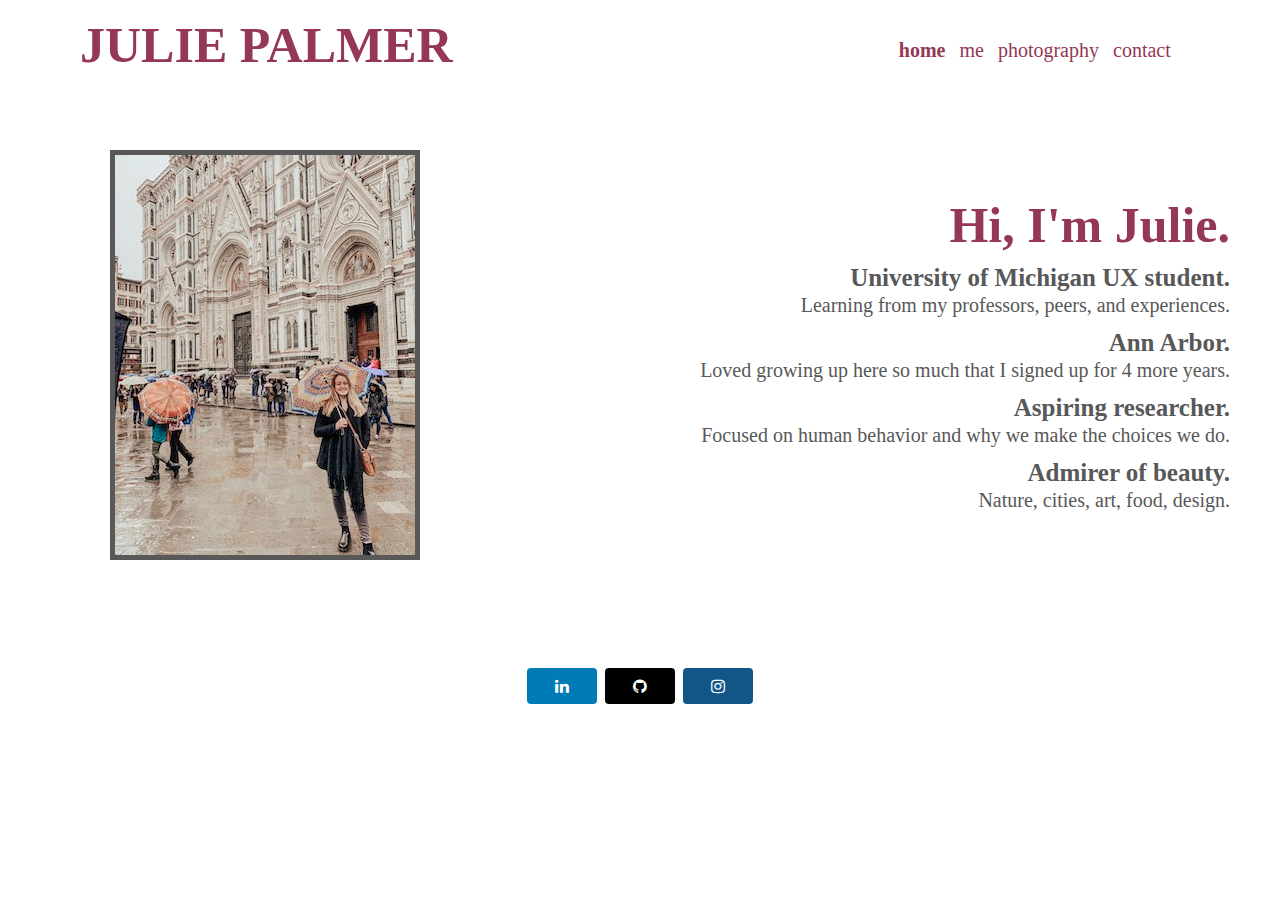
<file: index.html>
<!DOCTYPE html>
<html lang="en" dir="ltr">
  <head>
    <meta charset="utf-8">
    <meta name="viewport" content="width=device-width, initial-scale=1.0">
    <link rel="stylesheet" type="text/css" href="css/html5reset.css">
    <link rel="stylesheet" type="text/css" href="css/style.css">
    <link rel="stylesheet" href="https://cdnjs.cloudflare.com/ajax/libs/font-awesome/4.7.0/css/font-awesome.min.css">
    <title>Julie's Portfolio</title>
    <!-- Global site tag (gtag.js) - Google Analytics -->
<script async src="https://www.googletagmanager.com/gtag/js?id=UA-151659641-2"></script>
<script>
  window.dataLayer = window.dataLayer || [];
  function gtag(){dataLayer.push(arguments);}
  gtag('js', new Date());
  gtag('config', 'UA-151659641-2');
</script>
  </head>

<body>
  <div class="skip"><a href="#main">Skip to Main Content</a></div>
<main>
  <div class="container">
    <div class="name">
      <h1><a href="index.html">JULIE PALMER</a></h1>
    </div>

    <div class="nav">
      <nav>
        <ul>
          <li><a href="index.html" class="selected">home</a></li>
          <li><a href="me.html">me</a></li>
          <li><a href="photography.html">photography</a></li>
          <li><a href="contact.html">contact</a></li>
        </ul>
      </nav>
    </div>

<div class="top-text" id = 'main'>
  <h2>Hi, I'm Julie.</h2>
  <h3>University of Michigan UX student.</h3>
  <p>Learning from my professors, peers, and experiences.</p>
  <h3>Ann Arbor.</h3>
  <p>Loved growing up here so much that I signed up for 4 more years.</p>
  <h3>Aspiring researcher.</h3>
  <p>Focused on human behavior and why we make the choices we do.</p>
  <h3>Admirer of beauty.</h3>
  <p>Nature, cities, art, food, design.
</div>

<div class="rainy">
  <img src="images/rainy.jpg" alt="Julie in Florence"/>
</div>

<div class="footer">
<footer>
  <a href="https://www.linkedin.com/in/julie-palmer13/" aria-label="linked-in" class="fa fa-linkedin"> </a>
  <a href= "https://github.com/julpal" aria-label="github" class ="fa fa-github"></a>
  <a href="https://www.instagram.com/juliepalmer.13/" aria-label="instagram" class="fa fa-instagram"></a>
</footer>
</div>
</div>
</main>
</body>
</html>
</file>
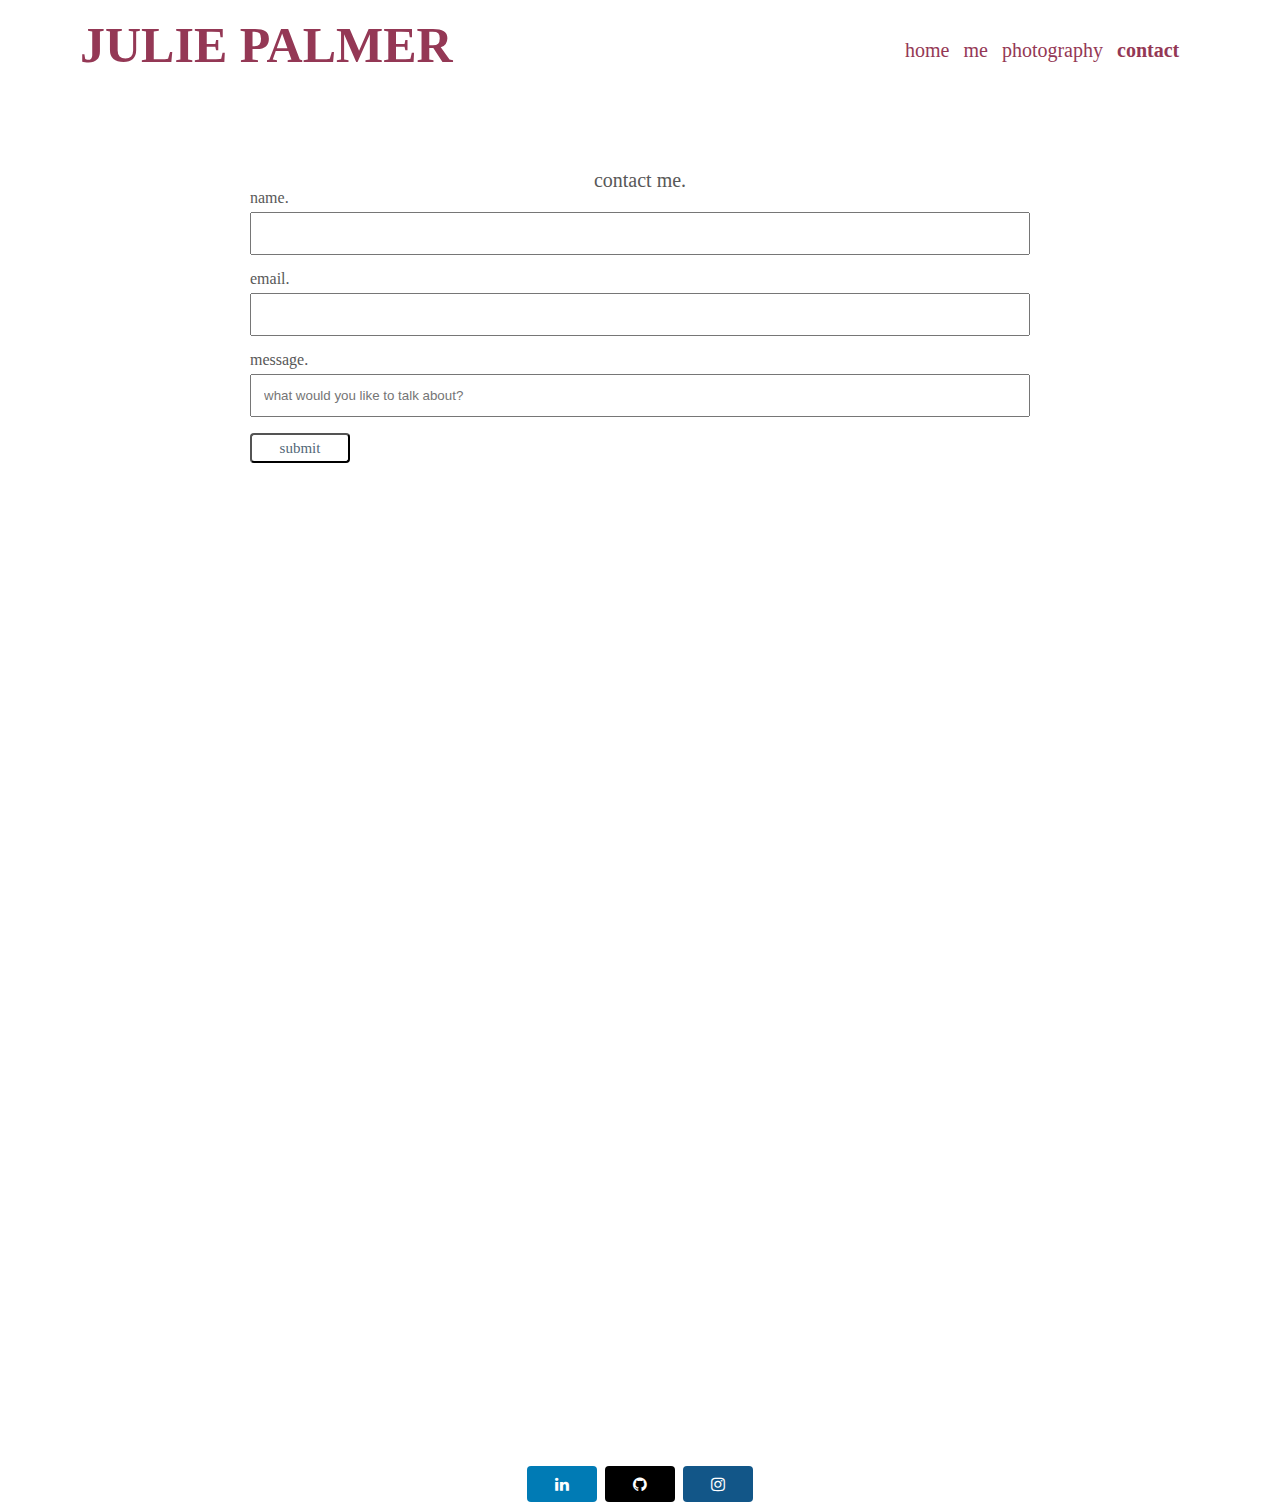
<file: contact.html>
<!DOCTYPE html>
<html lang="en" dir="ltr">
  <head>
    <meta charset="utf-8">
    <meta name="viewport" content="width=device-width, initial-scale=1.0">
    <link rel="stylesheet" type="text/css" href="css/html5reset.css">
    <link rel="stylesheet" type="text/css" href="css/style.css">
    <link rel="stylesheet" href="https://cdnjs.cloudflare.com/ajax/libs/font-awesome/4.7.0/css/font-awesome.min.css">
    <title>Julie's Portfolio</title>
    <!-- Global site tag (gtag.js) - Google Analytics -->
<script async src="https://www.googletagmanager.com/gtag/js?id=UA-151659641-2"></script>
<script>
  window.dataLayer = window.dataLayer || [];
  function gtag(){dataLayer.push(arguments);}
  gtag('js', new Date());
  gtag('config', 'UA-151659641-2');
</script>
  </head>

<body>
  <div class="skip"><a href="#main">Skip to Main Content</a></div>
<main>
  <div class="container">
    <div class="name">
      <h1><a href="index.html">JULIE PALMER</a></h1>
    </div>

  <div class="nav">
    <nav>
      <ul>
        <li><a href="index.html">home</a></li>
        <li><a href="me.html">me</a></li>
        <li><a href="photography.html">photography</a></li>
        <li><a href="contact.html" class="selected">contact</a></li>
      </ul>
    </nav>
  </div>

<div class="contact" id = 'main'>
<form action="https://formspree.io/julpal@umich.edu" method="post">
  <fieldset>
    <legend>contact me.</legend>
    <label for="name">name.</label>
    <input type="text" id="name"><br/>
    <label for="email">email.</label>
    <input type="text" id="email"><br/>
    <label for="message">message.</label>
    <input type="text" id="message" placeholder="what would you like to talk about?"><br/>
    <button class="submit">submit</button>
  </fieldset>
</form>
</div>

<div class="resume">
  <iframe src="ressssume.pdf" title="resume"></iframe>
</div>

<div class="footer">
<footer>
  <a href="https://www.linkedin.com/in/julie-palmer13/" aria-label="linked-in" class="fa fa-linkedin"> </a>
  <a href= "https://github.com/julpal" aria-label="github" class ="fa fa-github"></a>
  <a href="https://www.instagram.com/juliepalmer.13/" aria-label="instagram" class="fa fa-instagram"></a>
</footer>
</div>
    </div>
</main>
</body>
</html>
</file>
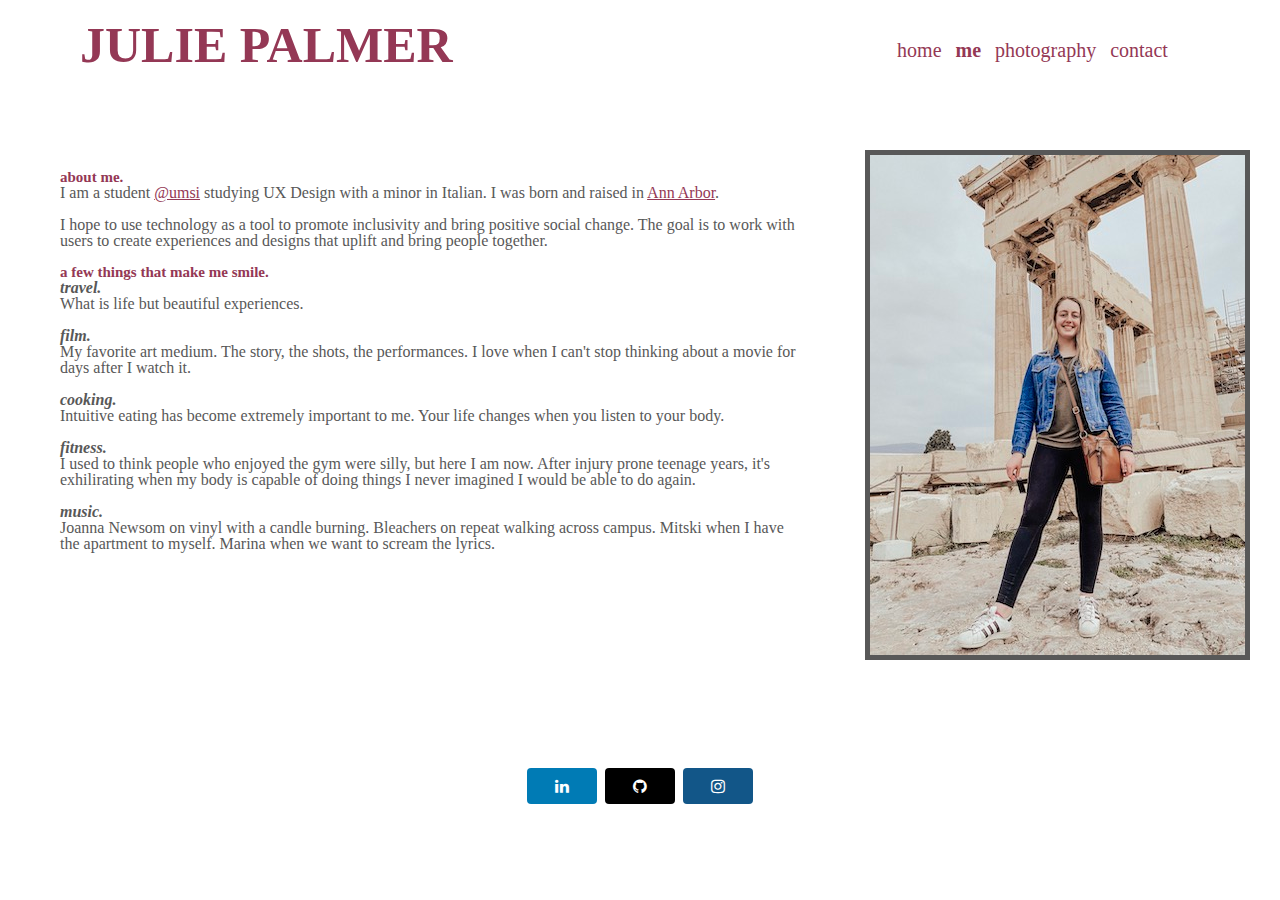
<file: me.html>
<!DOCTYPE html>
<html lang="en" dir="ltr">
  <head>
    <meta charset="utf-8">
    <meta name="viewport" content="width=device-width, initial-scale=1.0">
    <link rel="stylesheet" type="text/css" href="css/html5reset.css">
    <link rel="stylesheet" type="text/css" href="css/style.css">
    <link rel="stylesheet" href="https://cdnjs.cloudflare.com/ajax/libs/font-awesome/4.7.0/css/font-awesome.min.css">
    <title>Julie's Portfolio</title>
    <!-- Global site tag (gtag.js) - Google Analytics -->
<script async src="https://www.googletagmanager.com/gtag/js?id=UA-151659641-2"></script>
<script>
  window.dataLayer = window.dataLayer || [];
  function gtag(){dataLayer.push(arguments);}
  gtag('js', new Date());
  gtag('config', 'UA-151659641-2');
</script>
  </head>

<body>
  <div class="skip"><a href="#main">Skip to Main Content</a></div>
<main>
  <div class="container">
    <div class="name">
      <h1><a href="index.html">JULIE PALMER</a></h1>
    </div>

    <div class="nav">
      <nav>
        <ul>
          <li><a href="index.html">home</a></li>
          <li><a href="me.html" class="selected">me</a></li>
          <li><a href="photography.html">photography</a></li>
          <li><a href="contact.html">contact</a></li>
        </ul>
      </nav>
    </div>

    <div class="about" id = 'main'>
        <h2>about me.</h2>
        <p>I am a student <a href="https://www.si.umich.edu/"> @umsi</a> studying UX Design with a minor in Italian. I was born and raised in <a href="https://www.annarbor.org/"> Ann Arbor</a>.</p>
        <br>
        <p>I hope to use technology as a tool to promote inclusivity and bring positive social change. The goal is to work with users to create experiences and designs that uplift and bring people together.</p>
        <br>
        <h2>a few things that make me smile.</h2>
        <h3>travel.</h3> <p>What is life but beautiful experiences.</p>
        <br>
        <h3>film.</h3> <p>My favorite art medium. The story, the shots, the performances. I love when I can't stop thinking about a movie for days after I watch it.</p>
        <br>
        <h3>cooking.</h3> <p>Intuitive eating has become extremely important to me. Your life changes when you listen to your body.</p>
        <br>
        <h3>fitness.</h3> <p>I used to think people who enjoyed the gym were silly, but here I am now. After injury prone teenage years, it's exhilirating when my body is capable of doing things I never imagined I would be able to do again.</p>
        <br>
        <h3>music.</h3> <p>Joanna Newsom on vinyl with a candle burning. Bleachers on repeat walking across campus. Mitski when I have the apartment to myself. Marina when we want to scream the lyrics.</p>
    </div>

    <div class="pic-me">
      <img src= "images/me.jpg" alt="picture of Julie"/>
    </div>

    <div class="footer">
      <footer>
        <a href="https://www.linkedin.com/in/julie-palmer13/" aria-label="linked-in" class="fa fa-linkedin"> </a>
        <a href= "https://github.com/julpal" aria-label="github" class ="fa fa-github"></a>
        <a href="https://www.instagram.com/juliepalmer.13/" aria-label="instagram" class="fa fa-instagram"></a>
      </footer>
  </div>
</div>
</main>
</body>
</html>
</file>
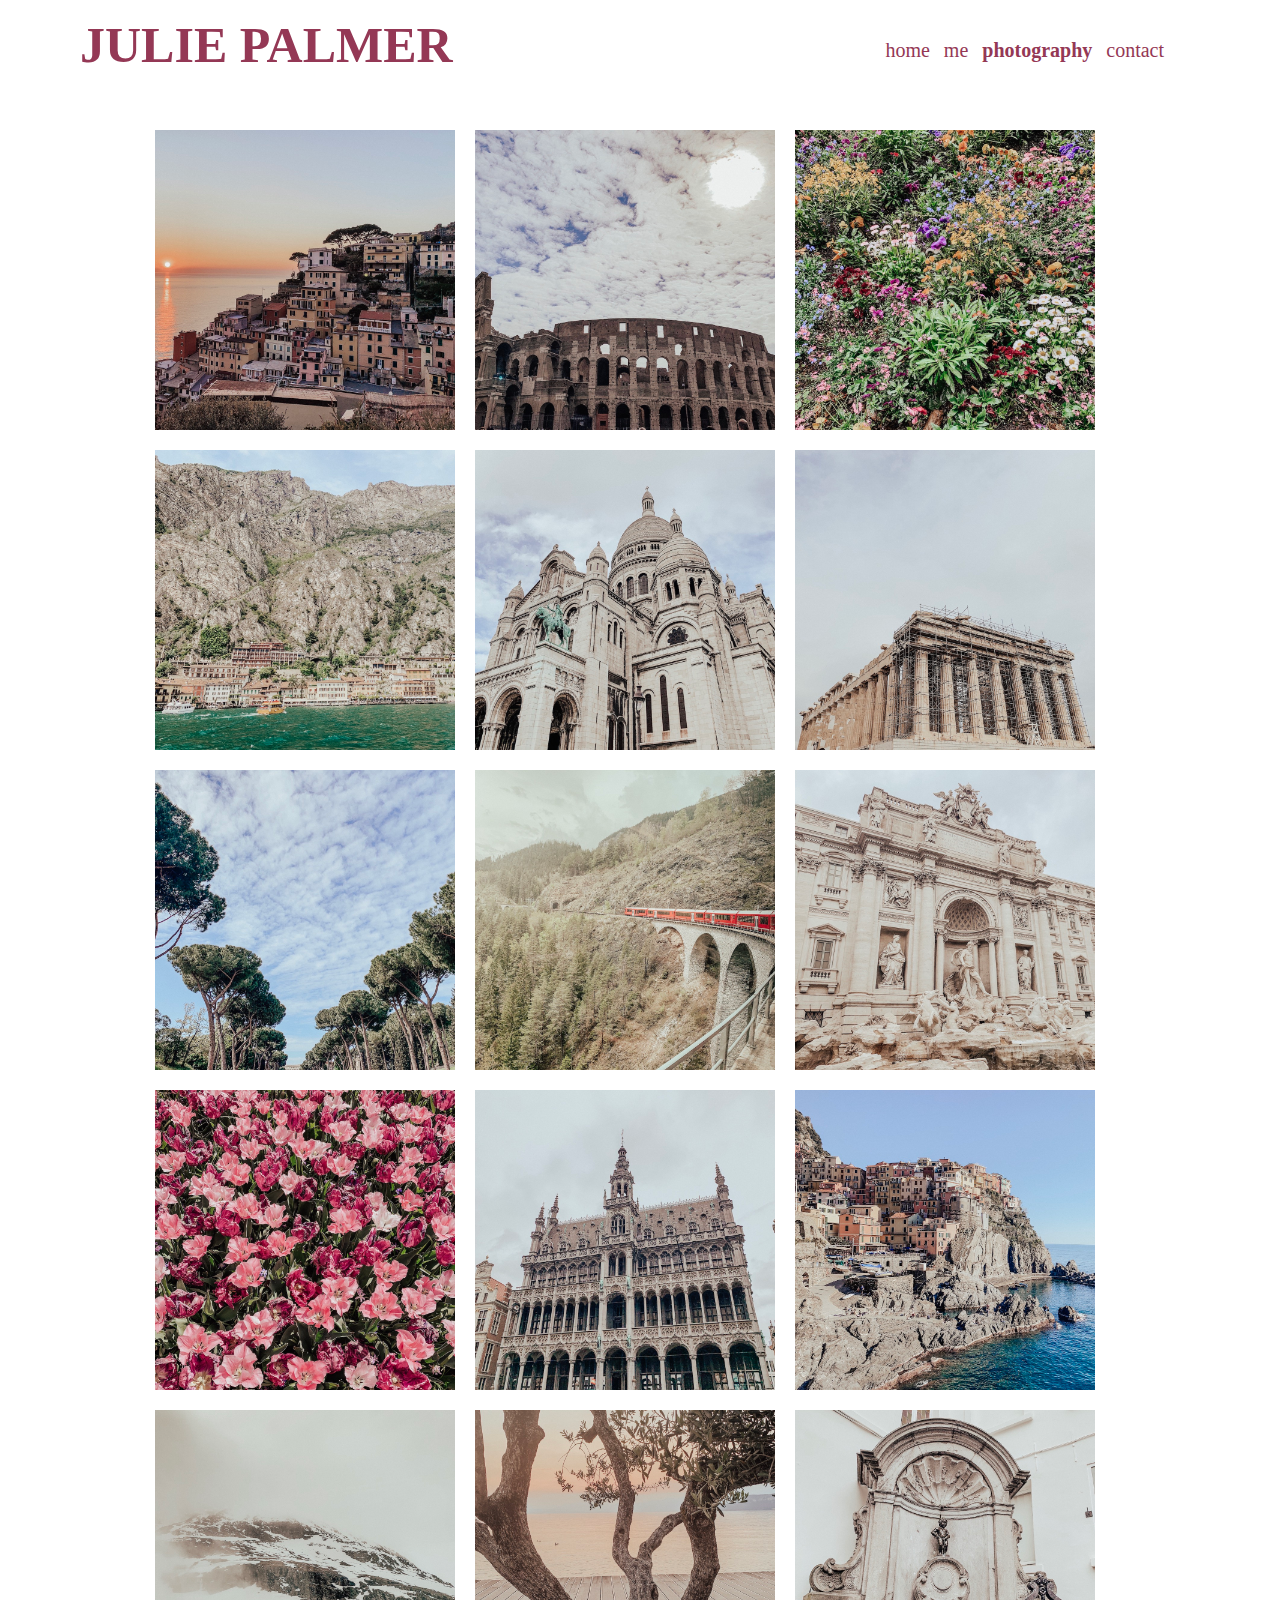
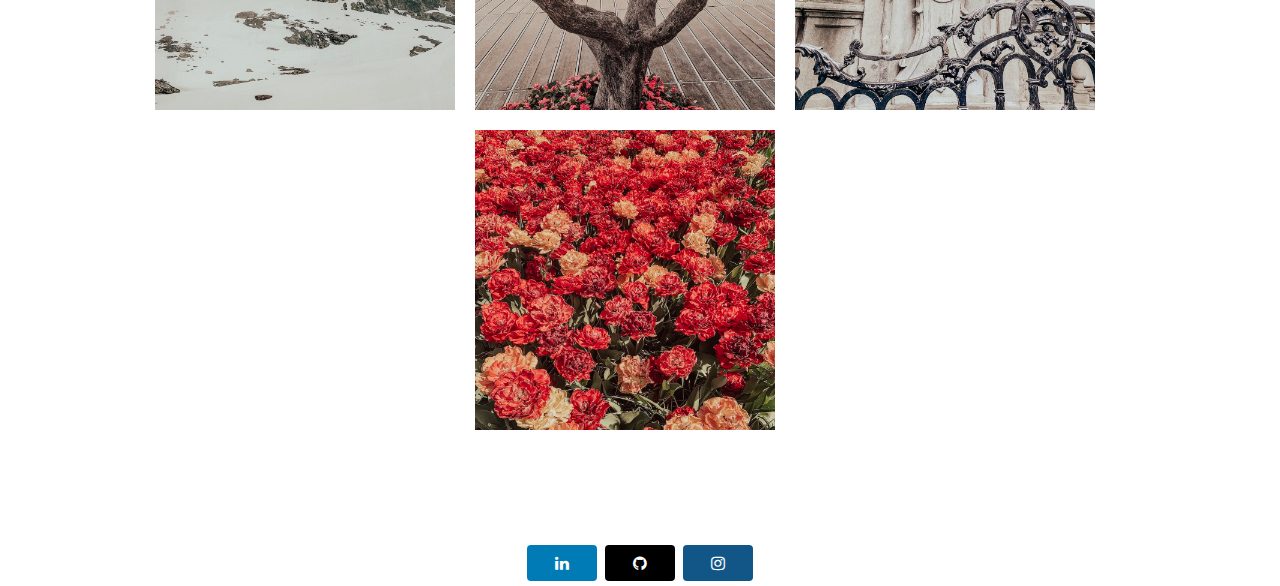
<file: photography.html>
<!DOCTYPE html>
<html lang="en" dir="ltr">
  <head>
    <meta charset="utf-8">
    <meta name="viewport" content="width=device-width, initial-scale=1.0">
    <link rel="stylesheet" type="text/css" href="css/html5reset.css">
    <link rel="stylesheet" type="text/css" href="css/style.css">
    <link rel="stylesheet" href="https://cdnjs.cloudflare.com/ajax/libs/font-awesome/4.7.0/css/font-awesome.min.css">
    <title>Julie's Portfolio</title>
    <!-- Global site tag (gtag.js) - Google Analytics -->
<script async src="https://www.googletagmanager.com/gtag/js?id=UA-151659641-2"></script>
<script>
  window.dataLayer = window.dataLayer || [];
  function gtag(){dataLayer.push(arguments);}
  gtag('js', new Date());
  gtag('config', 'UA-151659641-2');
</script>
  </head>

<body>
  <div class="skip"><a href="#main">Skip to Main Content</a></div>
<main>
  <div class="container">
    <div class="name">
      <h1><a href="index.html">JULIE PALMER</a></h1>
    </div>

  <div class="nav">
    <nav>
      <ul>
        <li><a href="index.html">home</a></li>
        <li><a href="me.html">me</a></li>
        <li><a href="photography.html" class="selected">photography</a></li>
        <li><a href="contact.html">contact</a></li>
      </ul>
    </nav>
  </div>

<div class = 'gallery' id = 'main'>
        <img id= "cinque" src= "images/cinque.JPG" alt="sunset at cinque terre"/>
        <img id= 'colloseo' src= "images/colloseo.JPG" alt="roman colliseum"/>
        <img id='flowers' src= "images/flowers.JPG" alt="flowers"/>
        <img id='garda' src= "images/garda.JPG" alt="lake garda town from the water"/>
        <img id='paris' src= "images/paris.JPG" alt="cathedral in Paris"/>
        <img id='parthenon' src= "images/parthenon.JPG" alt="parthenon in Athens under construction"/>
        <img id='rome_trees' src= "images/rome_trees.JPG" alt="pretty trees in Rome"/>
        <img id='train' src= "images/train.JPG" alt="Bernina Express in Switzerland"/>
        <img id='trevi' src= "images/trevi.JPG" alt="Trevi Fountain"/>
        <img id='tulips' src= "images/tulips.JPG" alt="pink tulips in Holland"/>
        <img id='brussels' src= "images/brussels.jpg" alt="castle in Brussels Belgium"/>
        <img id= 'rocks' src= "images/rocks.jpg" alt="city in cinque terre"/>
        <img id='ice' src= "images/ice.jpg" alt="mountains in switzerland"/>
        <img id='tree' src= "images/tree.jpg" alt="tree and lake at lake garda"/>
        <img id='pis' src= "images/pis.jpg" alt="statue is Brussels Belgium"/>
        <img id='redflowers' src= "images/redflowers.jpg" alt="flowers in Holland"/>
</div>

    <div class="footer">
    <footer>
      <a href="https://www.linkedin.com/in/julie-palmer13/" aria-label="linked-in" class="fa fa-linkedin"> </a>
      <a href= "https://github.com/julpal" aria-label="github" class ="fa fa-github"></a>
      <a href="https://www.instagram.com/juliepalmer.13/" aria-label="instagram" class="fa fa-instagram"></a>
    </footer>
  </div>
</div>
</main>
</body>
</html>
</file>
<file: css/style.css>
html{
    scroll-behavior: smooth;
}

body{
  font-family: futura;
  background-color: white;
  color: #585858
  line-height: 1.5;
  margin: 0;
  padding: 0;
}

h1{
  font-size: 20px;
  padding-left: 15px;
}

h2{
  font-size: 15px;
  padding-left: 15px;
}

.about h3{
  padding-left: 15px;
  font-style: italic;
}

h3{
  padding-left: 15px;
  font-weight: bold;
}

a.selected{
  font-weight: bold;
}

.nav ul{
  padding-bottom: 30px;
}

a{
  text-decoration: none;
  color: #943855;
}

nav li{
  display: inline;
  padding-right: 5px;
  padding-left: 5px;
  text-align: center;
}

.skip a{
  background: white;
  left: 0;
  padding: 6px;
  position: absolute;
  top: -40px;
  -webkit-transition: top 1s ease-out;
  transition: top 1s ease-out;
  z-index: 1;
}

.skip a:focus{
  top: 0px;
}

.nav a:hover{
  font-weight: bold;
  color: #585858;
}

p > a{
  text-decoration: underline;
}

.gallery{
    grid-column: 2 / 4;
    display: flex;
    flex-direction: row;
    flex-wrap: wrap;
    justify-content: center;
    padding-top: 20px;
}

.gallery > img{
  margin: 10px;
  max-width: 300px;
}

img:hover{
  opacity: .7;
  filter: alpha(opacity=100); /* For IE8 and earlier */
}

.container{
  display: grid;
  grid-template-columns: 30px auto auto 30px;
  grid-template-rows: 100px auto auto auto auto auto auto 100px;
}

.name h1{
  padding-top: 20px;
  font-size: 40px;
  color: #943855;
  padding-left: 30px;
}

.name{
  grid-column: 1 / 4;
  text-align: center;
}

.top-text h2{
  font-size: 30px;
  color: #943855;
}

.top-text h2{
  animation-duration: 1.5s;
  animation-name: slidein;
}

@keyframes slidein{
  from {
    margin-right: 100%;
    width: 300%;
}

  to{
    margin-right: 0%;
    width: 100%;
}

  75%{
  font-size: 300%;
  margin-left: 25%;
  width: 150%;
}
}

.top-text h3{
  font-size: 20px;
  padding-top: 15px;
}

.top-text p{
  font-size: 15px;
  padding-right: 10px;
  text-overflow: ellipsis;
}

.top-text{
  grid-column: 1 / 5;
  padding-left: 10px;
  padding-right: 10px;
  padding-bottom: 20px;
  text-align: center;
  color: #585858;
}

.rainy{
  grid-column: 1 / 5;
  text-align: center;
}

.rainy img {
  border: 5px solid #585858
}

.pic-me img{
  border: 5px solid #585858
}

.pic-me{
  grid-column: 3 / 4;
  grid-row: 4;
}

.nav{
  grid-column: 1 / 5;
  grid-row: 2;
  text-align: center;
}

.about{
  padding-left: 15px;
  padding-right: 15px;
  grid-column: 1 / span 4;
  color: #585858;
}

.about h2{
  color: #943855;
}

p{
  padding-left: 15px;
}

.contact{
  grid-column: 2 / span 2;
  grid-row-start: 3;
  padding-left: 20px;
  padding-right: 20px;
  padding-bottom: 20px;
  font-family: futura;
  color: #585858;
}

.resume{
  grid-column: 2 / span 2;
  grid-row-start: 4;
  text-align: center;
}

iframe{
  width: 95%;
  height: 95vh;
  margin: 0 auto;
  margin-top: 20px;
}


input[type=text]{
  width: 100%;
  padding: 12px;
  border: 1px solid #536878
  border-radius: 4px;
  box-sizing: border-box;
  margin-top: 6px;
  margin-bottom: 16px;
  resize: vertical
}

.submit{
  font-family: futura;
  font-size: 15px;
  color: #536878;
  background-color: white;
  width:100px;
  height:30px;
  border-radius: 4px;
}

.submit:hover{
  opacity: 0.5;
  cursor: auto;
}

.contact legend{
  font-size: 20px;
  text-align: center;
}

.fa{
  padding: 10px;
  font-size: 30px;
  width: 50px;
  text-align: center;
  text-decoration: none;
  margin: 5px 2px;
  border-radius: 4px;
}

.fa:hover{
    opacity: 0.7;
}

.fa-linkedin{
  background: #007bb5;
  color: white;
}

.fa-instagram{
  background: #125688;
  color: white;
}

.fa-email{
  background: black;
  color: white;
}

.fa-github{
  background: black;
  color: white;
}

.footer{
  color: white;
  position: sticky;
  grid-column: 1 / 5;
  text-align: center;
}

@media screen and (min-width: 768px){

  .container{
    display: grid;
    grid-template-columns: 30px 150px auto auto 150px 30px;
    grid-template-rows: 100px auto auto auto auto auto auto auto 100px;
  }

  .gallery{
      grid-column: 1 / 6;
      justify-content: center;
  }

  .gallery > img{
      margin: 10px;
      width: 300px;
  }

  .name{
    grid-column: 3 / 5;
    text-align: center;
    padding-right: 30px;
  }

  .nav{
    grid-column: 3 / 5;
    text-align: center;
  }

  .about{
    padding-left: 15px;
    padding-right: 15px;
    grid-column: 1 / span 5;
  }

  .footer{
    grid-column: 3 / 5;
    grid-row: 9;
    text-align: center;
  }

  .pic-me{
    grid-column: 3 / 5;
    text-align: center;
    padding-top: 50px;
  }

  .rainy{
    grid-column: 2 / 6;
    text-align: center;
  }

  .top-text{
    grid-column: 2 / 6;
    text-align: center;
    padding-left: 0px;
    padding-bottom: 50px;
  }

  .top-text h2{
    font-size: 40px;
  }

  .top-text h3{
    font-size: 25px;
    padding-top: 15px;
  }

  .top-text p{
    font-size: 20px;
    padding-top: 5px;
  }

  .contact{
    grid-column: 3 / 5;
  }

  .resume{
    grid-column: 3 / 5;
    grid-row-start: 4;
    text-align: center;
  }

@media screen and (min-width: 1200px){

  .container{
    display: grid;
    grid-template-columns: 30px 200px auto auto auto 200px 30px;
    grid-template-rows: 100px auto auto auto auto auto 100px;
  }

  .gallery{
      grid-column: 1 / 7;
      justify-content: center;
  }

  .name{
    grid-column: 1 / 4;
    text-align: left;
    padding-left: 50px;
  }

  .name h1{
    font-size: 50px;
  }

  .top-text h2{
    font-size: 50px;
    padding-right: 10px;
  }

  .top-text h3{
    padding-right: 10px;
  }

  .top-text{
    grid-column: 3 / 7;
    grid-row: 4;
    font-size: 30px;
    text-align: right;
    padding-top: 100px;
  }

  .rainy{
    grid-column: 1 / 3;
    grid-row: 4;
    text-align: center;
    padding-left: 110px;
    padding-top: 50px;
  }

  .nav{
    grid-column: 5 / 7;
    grid-row: 1;
    padding-top: 40px;
  }

  .nav a{
    font-size: 20px;
  }

  .contact{
    padding-top: 70px;
    grid-column: 3 / 6;
  }

  .resume{
    grid-column: 3 / 6;
    grid-row: 5;
    text-align: center;
  }

  .about{
    padding-top: 70px;
    grid-column: 2 / 4;
    grid-row: 3;
  }

  .pic-me{
    padding-top: 50px;
    padding-left: 50px;
    grid-column: 5 / 7;
    grid-row: 3;
  }

  .footer{
    grid-column: 3 / 6;
  }

  .images{
    padding-top: 70px;
  }
}

  @media screen and (prefers-reduced-motion: reduce){
    html{
        scroll-behavior: auto;

    .skip a{
      background: white;
      left: 0;
      padding: 6px;
      position: absolute;
      top: -40px;
      -webkit-transition: none;
      transition: none;
      z-index: 1;
    }

    .skip a:focus{
      top:0px;
    }
  }
</file>
